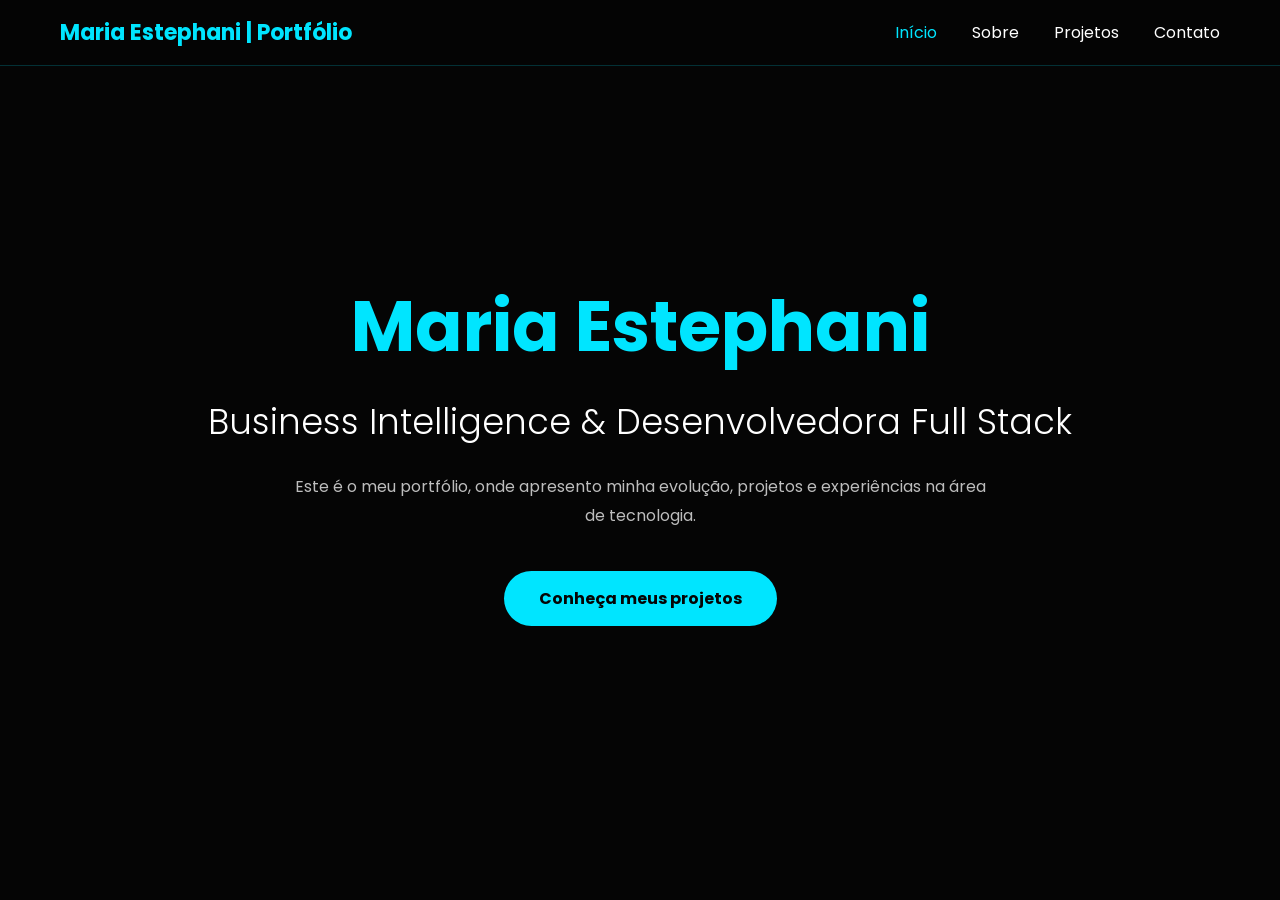
<file: index.html>
<!DOCTYPE html>
<html lang="pt-BR">

<head>
    <meta charset="UTF-8">
    <meta name="viewport" content="width=device-width, initial-scale=1.0">

    <title>M.E Portfólio</title>

    <meta name="description" content="Portfólio de Maria Estephani - Business Intelligence e Desenvolvimento">

    <link rel="stylesheet" href="style.css">
</head>

<body>

<header>

    <nav class="menu">

        <div class="logo">
           Maria Estephani | Portfólio
        </div>

        <ul>
            <li>
                <a href="index.html" class="ativo">Início</a>
            </li>

            <li>
                <a href="sobre.html">Sobre</a>
            </li>

            <li>
                <a href="projetos.html">Projetos</a>
            </li>

            <li>
                <a href="contato.html">Contato</a>
            </li>
        </ul>

    </nav>

</header>


<main>

    <section class="hero">

        <h1>Maria Estephani</h1>

        <h2>Business Intelligence &amp; Desenvolvedora Full Stack</h2>

        <p>
            Este é o meu portfólio, onde apresento minha evolução,
            projetos e experiências na área de tecnologia.
        </p>

        <a href="projetos.html" class="btn" onclick="mensagem()">
            Conheça meus projetos
        </a>

    </section>

</main>


<script src="script.js"></script>

</body>

</html>
</file>
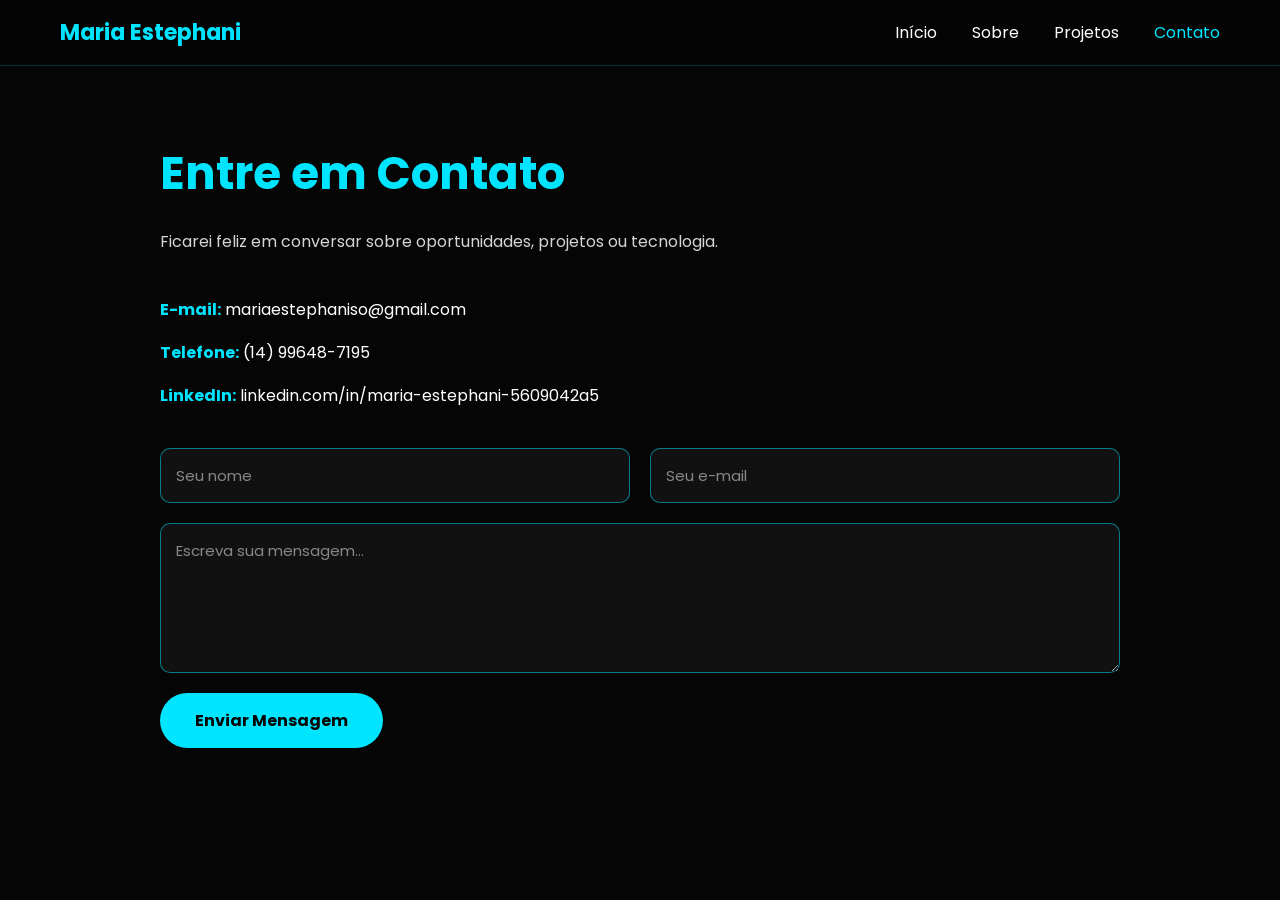
<file: contato.html>
<!DOCTYPE html>
<html lang="pt-BR">

<head>
    <meta charset="UTF-8">
    <meta name="viewport" content="width=device-width, initial-scale=1.0">

    <title>Contato | Maria Estephani</title>

    <link rel="stylesheet" href="style.css">
</head>

<body>

<header>

    <nav class="menu">

        <div class="logo">
            Maria Estephani
        </div>

        <ul>
            <li>
                <a href="index.html">Início</a>
            </li>

            <li>
                <a href="sobre.html">Sobre</a>
            </li>

            <li>
                <a href="projetos.html">Projetos</a>
            </li>

            <li>
                <a href="contato.html" class="ativo">Contato</a>
            </li>
        </ul>

    </nav>

</header>


<main class="contato">

    <h1>Entre em Contato</h1>

    <p>
        Ficarei feliz em conversar sobre oportunidades,
        projetos ou tecnologia.
    </p>


    <div class="informacoes-contato">

        <p>
            <strong>E-mail:</strong>
            <a href="mailto:mariaestephaniso@gmail.com">
                mariaestephaniso@gmail.com
            </a>
        </p>

        <p>
            <strong>Telefone:</strong>
            <a href="tel:+5514996487195">
                (14) 99648-7195
            </a>
        </p>

        <p>
            <strong>LinkedIn:</strong>
            <a href="https://www.linkedin.com/in/maria-estephani-5609042a5"
               target="_blank">
                linkedin.com/in/maria-estephani-5609042a5
            </a>
        </p>

    </div>

<form id="form-contato">

    <input
        type="text"
        name="nome"
        id="nome"
        placeholder="Seu nome"
        required
    >

    <input
        type="email"
        name="email"
        id="email"
        placeholder="Seu e-mail"
        required
    >

    <textarea
        name="mensagem"
        id="mensagem"
        placeholder="Escreva sua mensagem..."
        required
    ></textarea>

    <button type="submit">
        Enviar Mensagem
    </button>

</form>

<div id="mensagem-status"></div>

</main>


<script src="script.js"></script>

</body>

</html>
</file>
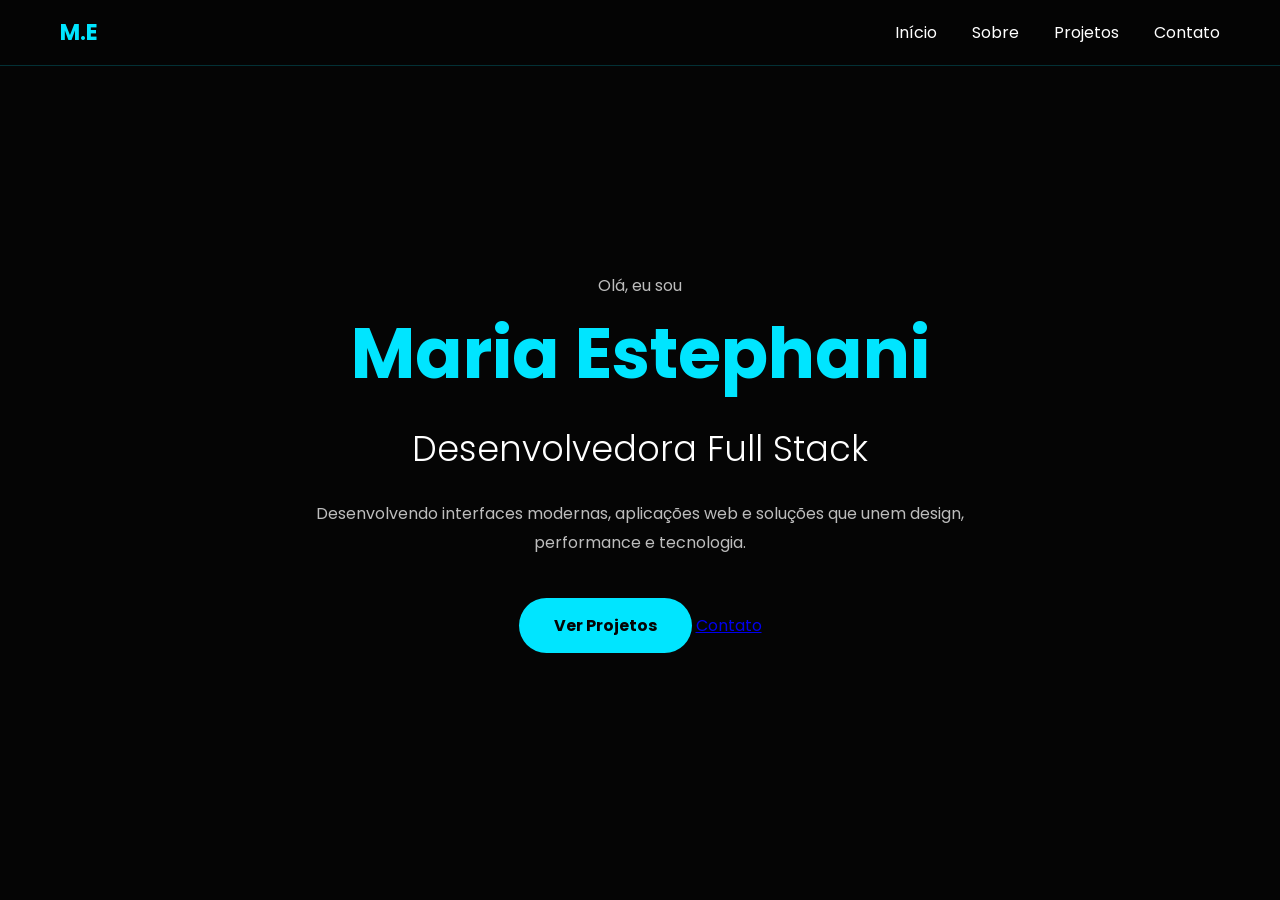
<file: indexx.html>
<!DOCTYPE html>
<html lang="pt-BR">
<head>
    <meta charset="UTF-8">
    <title>Maria Estephani | Desenvolvedora Full Stack</title>

    <meta name="viewport" content="width=device-width, initial-scale=1.0">

    <link rel="stylesheet" href="style.css">
</head>

<body>

<header>

    <nav class="menu">
        <h2 class="logo">M.E</h2>

        <ul>
            <li><a href="index.html">Início</a></li>
            <li><a href="sobre.html">Sobre</a></li>
            <li><a href="projetos.html">Projetos</a></li>
            <li><a href="contato.html">Contato</a></li>
        </ul>

    </nav>

</header>

<main>

<section class="hero">

    <p class="hello">Olá, eu sou</p>

    <h1>Maria Estephani</h1>

    <h2>Desenvolvedora Full Stack</h2>

    <p>
        Desenvolvendo interfaces modernas, aplicações web
        e soluções que unem design, performance e tecnologia.
    </p>

    <div class="botoes">

        <a href="projetos.html" class="btn">Ver Projetos</a>

        <a href="contato.html" class="btn-outline">Contato</a>

    </div>

</section>

</main>

<script src="script.js"></script>

</body>
</html>
</file>
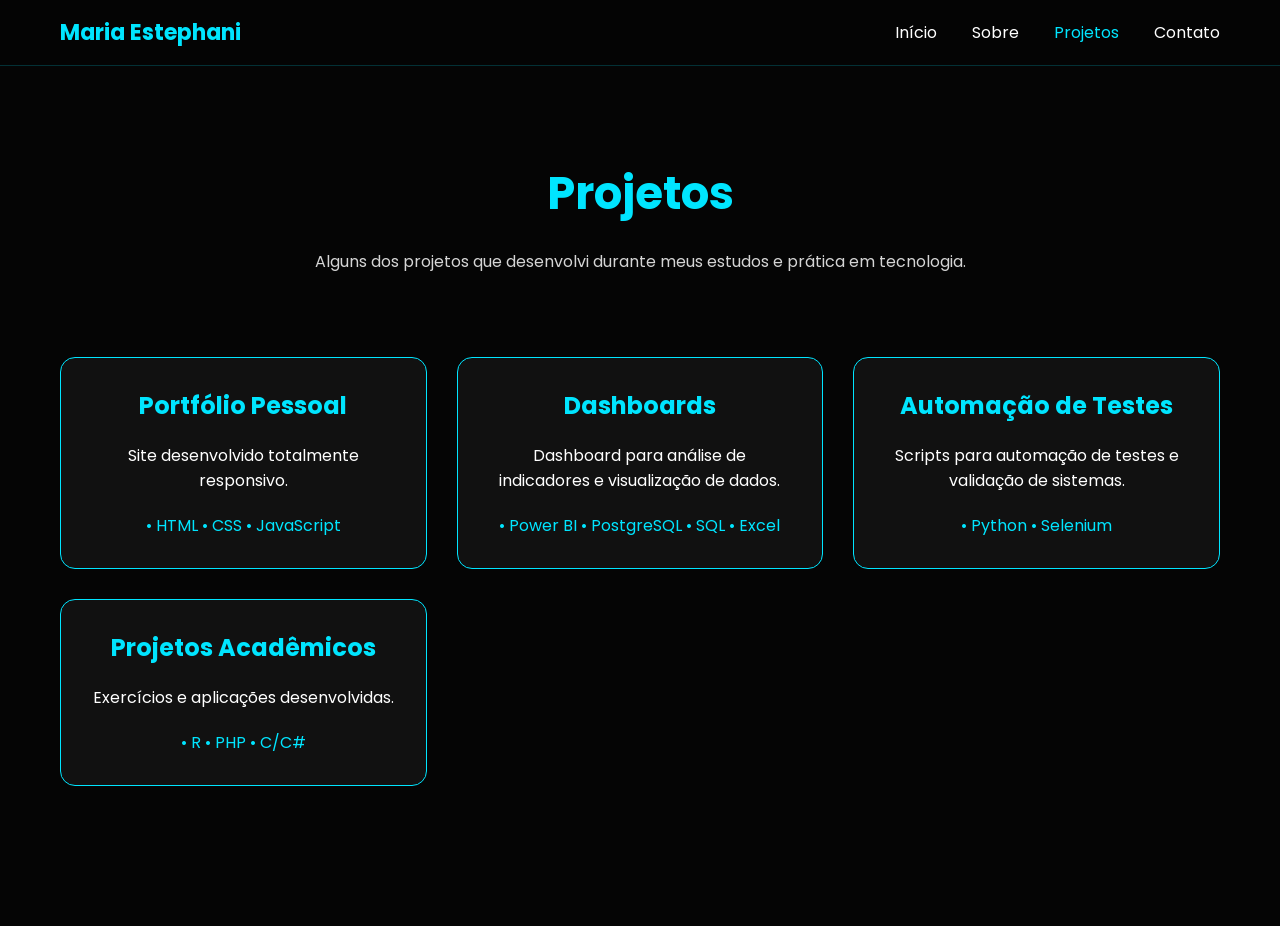
<file: projetos.html>
<!DOCTYPE html>
<html lang="pt-BR">
<head>
    <meta charset="UTF-8">
    <meta name="viewport" content="width=device-width, initial-scale=1.0">
    <title>Projetos | Maria Estephani</title>
    <link rel="stylesheet" href="style.css">
</head>

<body>

<header>
    <nav class="menu">
        <div class="logo">
            Maria Estephani
        </div>

        <ul>
            <li><a href="index.html">Início</a></li>
            <li><a href="sobre.html">Sobre</a></li>
            <li><a href="projetos.html" class="ativo">Projetos</a></li>
            <li><a href="contato.html">Contato</a></li>
        </ul>
    </nav>
</header>

<main>
<section class="projetos">
    <h1>Projetos</h1>

    <p>
        Alguns dos projetos que desenvolvi durante meus estudos e prática em tecnologia.
    </p>

    <div class="cards">
        <div class="card">
            <h2>Portfólio Pessoal</h2>
            <p>
                Site desenvolvido totalmente responsivo.
            </p>
            <span>• HTML • CSS • JavaScript</span>
        </div>

        <div class="card">
            <h2>Dashboards</h2>
            <p>
                Dashboard para análise de indicadores e visualização de dados.
            </p>
            <span>• Power BI • PostgreSQL • SQL • Excel</span>
        </div>

        <div class="card">
            <h2>Automação de Testes</h2>
            <p>
                Scripts para automação de testes e validação de sistemas.
            </p>
            <span>• Python • Selenium</span>
        </div>

        <div class="card card-clicavel" onclick="abrirModalProjeto()">
            <h2>Projetos Acadêmicos</h2>
            <p>
                Exercícios e aplicações desenvolvidas.
            </p>
            <span>• R • PHP • C/C#</span>
        </div>
    </div>
</section>

<div id="modal-projeto" class="modal">
    <div class="modal-conteudo">
        <span class="fechar" onclick="fecharModalProjeto()">&times;</span>
        
        <h2>Sistema de Controle de Chamados</h2>
        
        <img src="controle-de-chamados.png" alt="Preview do Controle de Chamados" class="img-preview">
        
        <div class="descricao-modal">
            <p><strong>Sobre o Projeto:</strong></p>
            <p>
                Aplicação web para gestão e acompanhamento de chamados internos.
                Desenvolvida com foco em UX/UI, possui interface em <em>dark mode</em>
                e tabela adaptável com rolagem horizontal.
            </p>
            
            <p style="margin-top: 15px;"><strong>Principais Funcionalidades:</strong></p>
            <ul>
                <li>Abertura, listagem, finalização e eliminação de chamados</li>
                <li>Atribuição de prazos, categorias e níveis de urgência</li>
                <li>Gestão de solicitações com identificação de solicitante e e-mail</li>
                <li>Layout responsivo estruturado para navegação fluida</li>
            </ul>

            <p style="margin-top: 15px;"><strong>Tecnologias Utilizadas:</strong></p>
            <p><code>PHP</code> • <code>PostgreSQL</code> • <code>HTML5</code> • <code>CSS3</code> • <code>JavaScript</code></p>
            
            <button class="btn-fechar-modal" onclick="fecharModalProjeto()">Fechar</button>
        </div>
    </div>
</div>
</main>

<script src="script.js"></script>

</body>
</html>
</file>
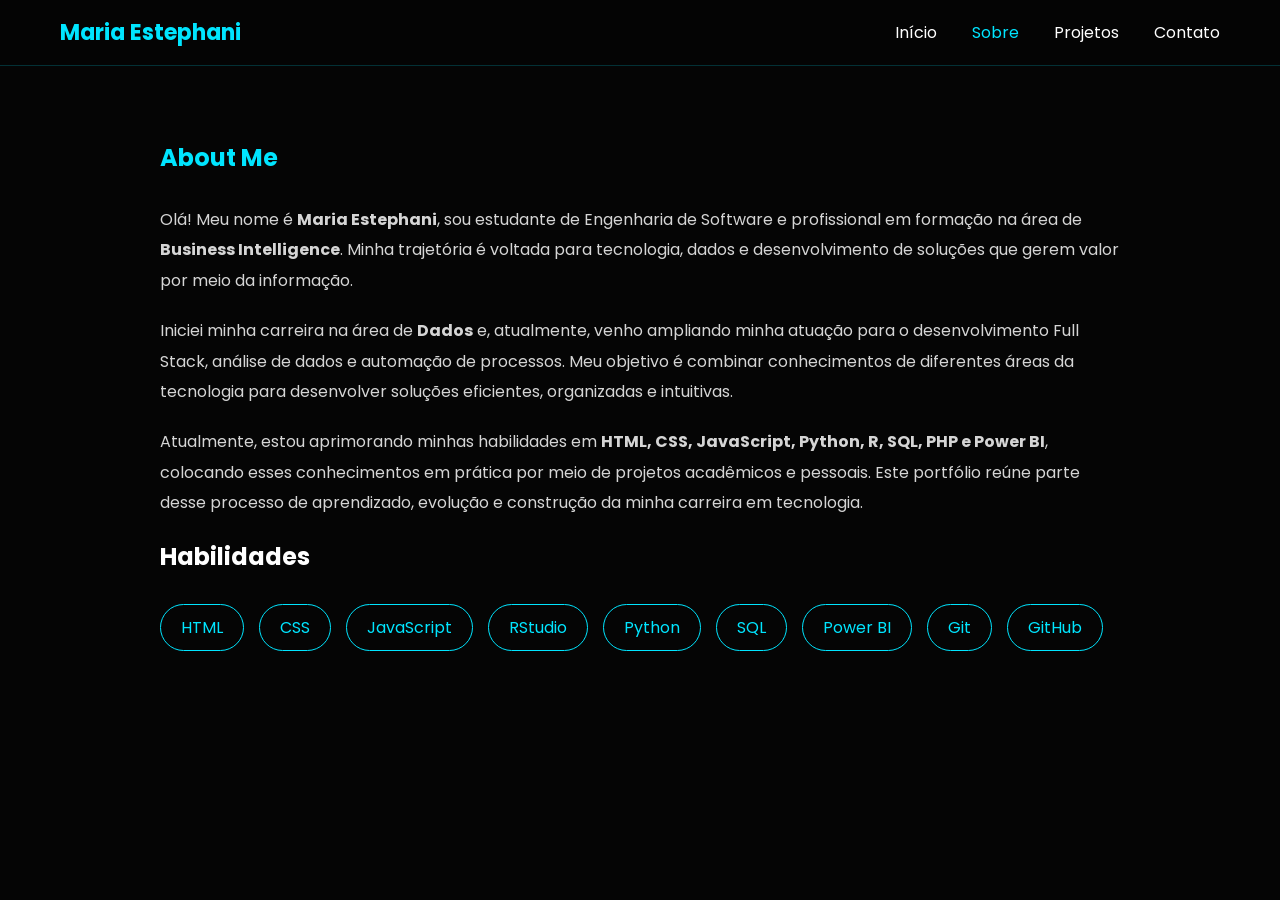
<file: sobre.html>
<!DOCTYPE html>
<html lang="pt-BR">
<head>
    <meta charset="UTF-8">
    <meta name="viewport" content="width=device-width, initial-scale=1.0">
    <title>Sobre | Maria Estephani</title>

    <link rel="stylesheet" href="style.css">
</head>

<body>

<header>

    <nav class="menu">
        <h2 class="logo">Maria Estephani</h2>

        <ul>
            <li><a href="index.html">Início</a></li>
            <li><a href="sobre.html" class="ativo">Sobre</a></li>
            <li><a href="projetos.html">Projetos</a></li>
            <li><a href="contato.html">Contato</a></li>
        </ul>

    </nav>

</header>

<main>

<section class="sobre">

    <div class="texto">

        <h1>About Me</h1>

<p>
    Olá! Meu nome é <strong>Maria Estephani</strong>, sou estudante de
    Engenharia de Software e profissional em formação na área de
    <strong>Business Intelligence</strong>. Minha trajetória é voltada para
    tecnologia, dados e desenvolvimento de soluções que gerem valor por meio
    da informação.
</p>

<p>
    Iniciei minha carreira na área de <strong>Dados</strong> e, atualmente,
    venho ampliando minha atuação para o desenvolvimento Full Stack,
    análise de dados e automação de processos. Meu objetivo é combinar
    conhecimentos de diferentes áreas da tecnologia para desenvolver
    soluções eficientes, organizadas e intuitivas.
</p>

<p>
    Atualmente, estou aprimorando minhas habilidades em
    <strong>HTML, CSS, JavaScript, Python, R, SQL, PHP e Power BI</strong>,
    colocando esses conhecimentos em prática por meio de projetos acadêmicos
    e pessoais. Este portfólio reúne parte desse processo de aprendizado,
    evolução e construção da minha carreira em tecnologia.
</p>


    </div>

    <div class="habilidades">

        <h2>Habilidades</h2>

        <div class="skills">
            <span>HTML</span>
            <span>CSS</span>
            <span>JavaScript</span>
            <span>RStudio</span>
            <span>Python</span>
            <span>SQL</span>
            <span>Power BI</span>
            <span>Git</span>
            <span>GitHub</span>
        </div>

    </div>

</section>

</main>

</body>
</html>
</file>
<file: style.css>
@import url('https://fonts.googleapis.com/css2?family=Poppins:wght@300;400;600;700&display=swap');

*{
    margin:0;
    padding:0;
    box-sizing:border-box;
}

html{
    scroll-behavior:smooth;
}

body{
    font-family:'Poppins',sans-serif;
    background:#050505;
    color:#fff;
}

header{
    position:fixed;
    width:100%;
    top:0;
    left:0;
    background:rgba(5,5,5,.85);
    backdrop-filter:blur(10px);
    border-bottom:1px solid rgba(0,229,255,.2);
    z-index:1000;
}

.menu{
    max-width:1200px;
    margin:auto;
    display:flex;
    justify-content:space-between;
    align-items:center;
    padding:20px;
}

.logo{
    color:#00E5FF;
    font-size:22px;
    font-weight:700;
    line-height:1;
    margin:0;
    padding:0;
    text-decoration:none;
}

.menu ul{
    display:flex;
    list-style:none;
    gap:35px;
}

.menu a{
    color:white;
    text-decoration:none;
    transition:.3s;
}

.menu a:hover,
.menu .ativo{
    color:#00E5FF;
}

.hero{
    min-height:100vh;
    display:flex;
    flex-direction:column;
    justify-content:center;
    align-items:center;
    text-align:center;
    padding:120px 20px;
}

.hero h1{
    font-size:70px;
    color:#00E5FF;
}

.hero h2{
    margin-top:15px;
    font-size:35px;
    font-weight:300;
}

.hero p{
    margin-top:25px;
    max-width:700px;
    color:#bdbdbd;
    line-height:1.8;
}

.btn{
    display:inline-block;
    margin-top:40px;
    padding:15px 35px;
    background:#00E5FF;
    color:#050505;
    text-decoration:none;
    border-radius:40px;
    font-weight:bold;
    transition:.3s;
}

.btn:hover{
    box-shadow:0 0 25px #00E5FF;
    transform:translateY(-4px);
}

.cards{
    display:grid;
    grid-template-columns:repeat(auto-fit,minmax(300px,1fr));
    gap:30px;
    max-width:1200px;
    margin:60px auto;
    padding:20px;
}

.card{
    background:#111;
    padding:30px;
    border-radius:15px;
    border:1px solid #00E5FF;
    transition:.4s;
}

.card:hover{
    transform:translateY(-10px);
    box-shadow:0 0 25px rgba(0,229,255,.5);
}

.card-clicavel {
    cursor: pointer;
}

.card h2{
    color:#00E5FF;
    margin-bottom:20px;
}

.card span{
    display:inline-block;
    margin-top:20px;
    color:#00E5FF;
}

.projetos{
    min-height:100vh;
    padding:160px 20px 60px;
    text-align:center;
}

.projetos h1{
    color:#00E5FF;
    font-size:45px;
    margin-bottom:20px;
}

.projetos > p{
    max-width:800px;
    margin:0 auto 40px;
    color:#d5d5d5;
    line-height:1.8;
    text-align:center;
}

.sobre{
    max-width:1000px;
    margin:120px auto;
    padding:20px;
}

.sobre h1{
    color:#00E5FF;
    margin-bottom:30px;
}

.sobre p{
    line-height:1.9;
    color:#d5d5d5;
    margin-bottom:20px;
}

.skills{
    display:flex;
    flex-wrap:wrap;
    gap:15px;
    margin-top:30px;
}

.skills span{
    border:1px solid #00E5FF;
    color:#00E5FF;
    padding:10px 20px;
    border-radius:30px;
    transition:.3s;
}

.skills span:hover{
    background:#00E5FF;
    color:#050505;
}

.contato{
    max-width:1000px;
    min-height:100vh;
    margin:0 auto;
    padding:140px 20px 60px;
}

.contato h1{
    color:#00E5FF;
    font-size:45px;
    margin-bottom:20px;
}

.contato > p{
    color:#d5d5d5;
    line-height:1.8;
    margin-bottom:40px;
}

.informacoes-contato{
    margin-bottom:40px;
}

.informacoes-contato p{
    margin-bottom:18px;
    color:#fff;
}

.informacoes-contato strong{
    color:#00E5FF;
}

.informacoes-contato a{
    color:#fff;
    text-decoration:none;
    transition:.3s;
}

.informacoes-contato a:hover{
    color:#00E5FF;
}

.contato form{
    display:grid;
    grid-template-columns:1fr 1fr;
    gap:20px;
}

.contato input,
.contato textarea{
    width:100%;
    padding:15px;
    background:#111;
    color:#fff;
    border:1px solid rgba(0,229,255,.5);
    border-radius:10px;
    outline:none;
    font-family:'Poppins',sans-serif;
    font-size:15px;
}

.contato input::placeholder,
.contato textarea::placeholder{
    color:#888;
}

.contato input:focus,
.contato textarea:focus{
    border-color:#00E5FF;
    box-shadow:0 0 10px rgba(0,229,255,.25);
}

.contato textarea{
    min-height:150px;
    resize:vertical;
    grid-column:1 / -1;
}

.contato button{
    grid-column:1 / -1;
    justify-self:start;
    padding:15px 35px;
    background:#00E5FF;
    color:#050505;
    border:none;
    border-radius:40px;
    font-family:'Poppins',sans-serif;
    font-size:16px;
    font-weight:bold;
    cursor:pointer;
    transition:.3s;
}

.contato button:hover{
    box-shadow:0 0 25px #00E5FF;
    transform:translateY(-4px);
}

.modal {
    display: none; 
    position: fixed;
    z-index: 2000;
    left: 0;
    top: 0;
    width: 100%;
    height: 100%;
    background-color: rgba(0, 0, 0, 0.75);
    backdrop-filter: blur(5px);
    align-items: center;
    justify-content: center;
}

.modal-conteudo {
    background: #111;
    border: 1px solid #00E5FF;
    border-radius: 15px;
    padding: 30px;
    max-width: 600px;
    width: 90%;
    max-height: 85vh;
    overflow-y: auto;
    position: relative;
    box-shadow: 0 0 30px rgba(0, 229, 255, 0.3);
    text-align: left;
    animation: surgindo 0.3s ease-out;
}

@keyframes surgindo {
    from {
        opacity: 0;
        transform: scale(0.9);
    }
    to {
        opacity: 1;
        transform: scale(1);
    }
}

.fechar {
    position: absolute;
    top: 15px;
    right: 20px;
    font-size: 28px;
    font-weight: bold;
    color: #888;
    cursor: pointer;
    transition: 0.3s;
}

.fechar:hover {
    color: #00E5FF;
}

.btn-fechar-modal {
    margin-top: 20px;
    padding: 10px 20px;
    background: transparent;
    border: 1px solid #00E5FF;
    color: #00E5FF;
    border-radius: 20px;
    cursor: pointer;
    font-family: 'Poppins', sans-serif;
    transition: 0.3s;
}

.btn-fechar-modal:hover {
    background: #00E5FF;
    color: #050505;
}

.img-preview {
    width: 100%;
    height: auto;
    border-radius: 10px;
    margin: 15px 0;
    border: 1px solid rgba(0, 229, 255, 0.3);
}

.modal-conteudo h2 {
    color: #00E5FF;
    margin-bottom: 10px;
}

.descricao-modal {
    color: #d5d5d5;
    font-size: 14px;
    line-height: 1.6;
}

.descricao-modal ul {
    margin-left: 20px;
    margin-top: 10px;
}

@media(max-width:768px){

    .menu{
        flex-direction:column;
        padding:15px 10px;
    }

    .logo{
        font-size:20px;
        margin-bottom:15px;
    }

    .menu ul{
        display:flex;
        flex-direction:row;
        justify-content:center;
        align-items:center;
        flex-wrap:wrap;
        gap:8px;
        margin-top:0;
    }

    .menu ul li{
        display:block;
    }

    .menu a{
        font-size:13px;
        padding:6px 8px;
        display:block;
    }

    .hero{
        padding:180px 20px 80px;
    }

    .hero h1{
        font-size:45px;
    }

    .hero h2{
        font-size:24px;
    }

    .projetos{
        padding:220px 20px 60px;
    }

    .projetos h1{
        font-size:35px;
    }

    .projetos > p{
        font-size:15px;
    }

    .sobre{
        margin:0 auto;
        padding:220px 20px 60px;
    }

    .contato{
        padding:220px 20px 60px;
    }

    .contato h1{
        font-size:35px;
    }

    .contato form{
        grid-template-columns:1fr;
    }

    .contato textarea,
    .contato button{
        grid-column:auto;
    }

    .contato button{
        width:100%;
    }

    .menu ul li:last-child a{
        font-size:13px;
        opacity:.8;
        padding:6px 10px;
        border:1px solid #00E5FF;
        border-radius:20px;
        color:#00E5FF;
    }
}
</file>
